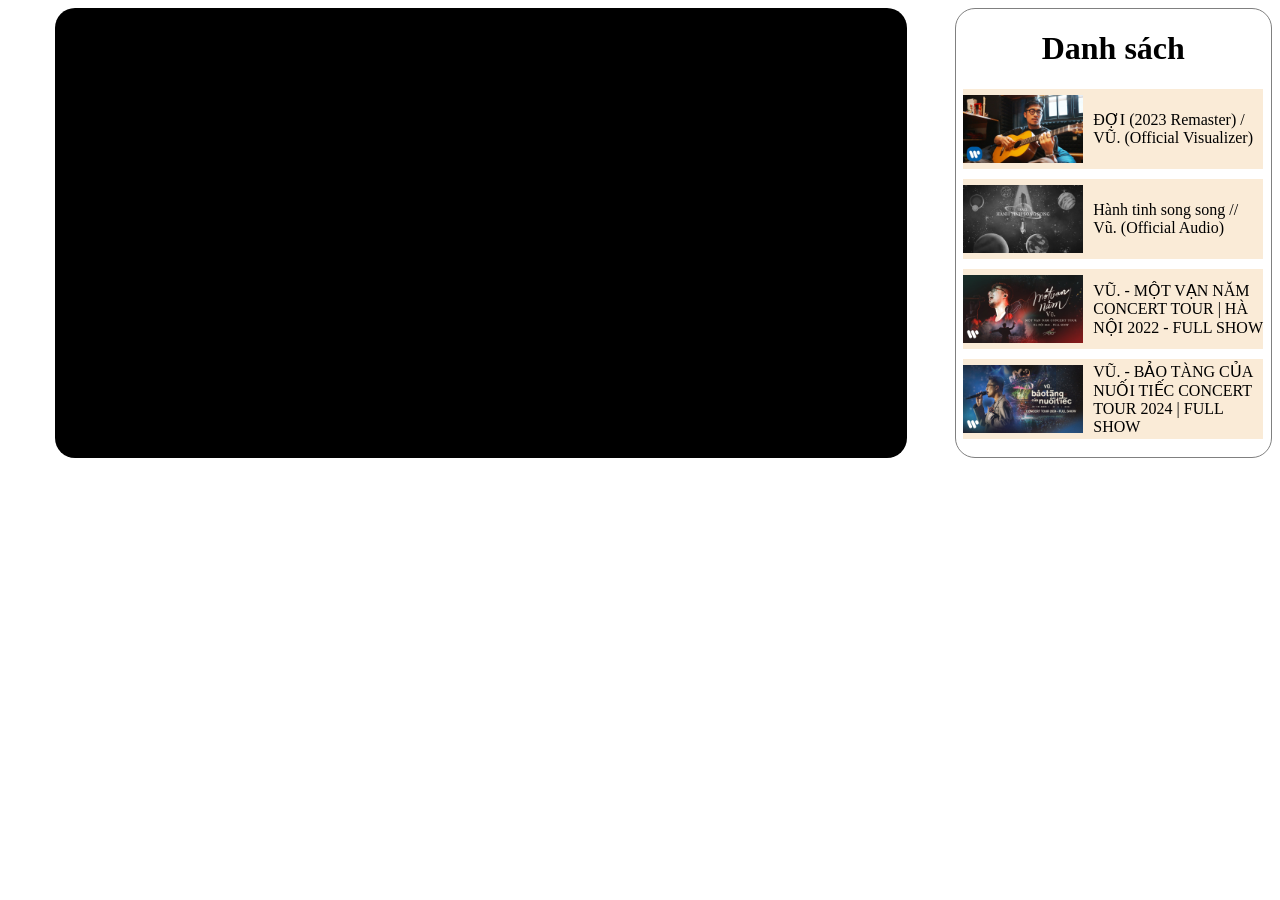
<file: bài 10-Java Script/index.html>
<!DOCTYPE html>
<html lang="en">
<head>
    <meta charset="UTF-8">
    <meta name="viewport" content="width=device-width, initial-scale=1.0">
    <title>Bài 10-JS</title>
    <link rel="stylesheet" href="bai10.css">
</head>
<body>
    <main>
    <div class="trai">
        <!-- <div class="video"></div> -->
        <iframe class="video" width="560" height="315" src="https://www.youtube.com/embed/x_MXZBmKJ4Y?si=gwmBjZF1BI1djcoT" title="YouTube video player" frameborder="0" allow="accelerometer; autoplay; clipboard-write; encrypted-media; gyroscope; picture-in-picture; web-share" referrerpolicy="strict-origin-when-cross-origin" allowfullscreen></iframe> 
        <!-- <h1>Avengers: Doomsday | Special Look | In Cinemas December 17</h1>  -->
    </div>

    <div class="phai">
        <h1>Danh sách</h1>
        <div class="danh-sach">

            <div onclick="chonBai(1)" class="bai-hat">
                <img class="anh-bai" src="doi2023.jpg" alt="">
                <p>ĐỢI (2023 Remaster) / VŨ. (Official Visualizer)</p>
            </div>

            <div onclick="chonBai(2)" class="bai-hat">
                <img class="anh-bai" src="htss.jpg" alt="">
                <p>Hành tinh song song // Vũ. (Official Audio)</p>
            </div>

            <div onclick="chonBai(3)" class="bai-hat">
                <img class="anh-bai" src="mot-van-nam.jpg" alt="">
                <p>VŨ. - MỘT VẠN NĂM CONCERT TOUR | HÀ NỘI 2022 - FULL SHOW</p>
            </div>

            <div onclick="chonBai(4 )" class="bai-hat">
                <img class="anh-bai" src="bao-tang-cua-nuoi-tiec.jpg" alt="">
                <p>VŨ. - BẢO TÀNG CỦA NUỐI TIẾC CONCERT TOUR 2024 | FULL SHOW</p>
            </div>
        </div>
    </div>
    </main>

<script src="bai10.js"></script>
</body>
</html>


<!-- Doi: "https://www.youtube.com/embed/DF57Ki04vD8?si=s_0_tEH9bwQcR2ru"
VTSS: "https://www.youtube.com/embed/Bmo4PSbB8E8?si=fjv3tMozqoTD4ZeI"
MVN:"https://www.youtube.com/embed/RKDSHLlZW7g?si=YqeUMM8DwfXdF29c" 
BTCNT:"https://www.youtube.com/embed/s-IYk-bdlgE?si=EVMBIdwuxdWV0kRf" -->
</file>
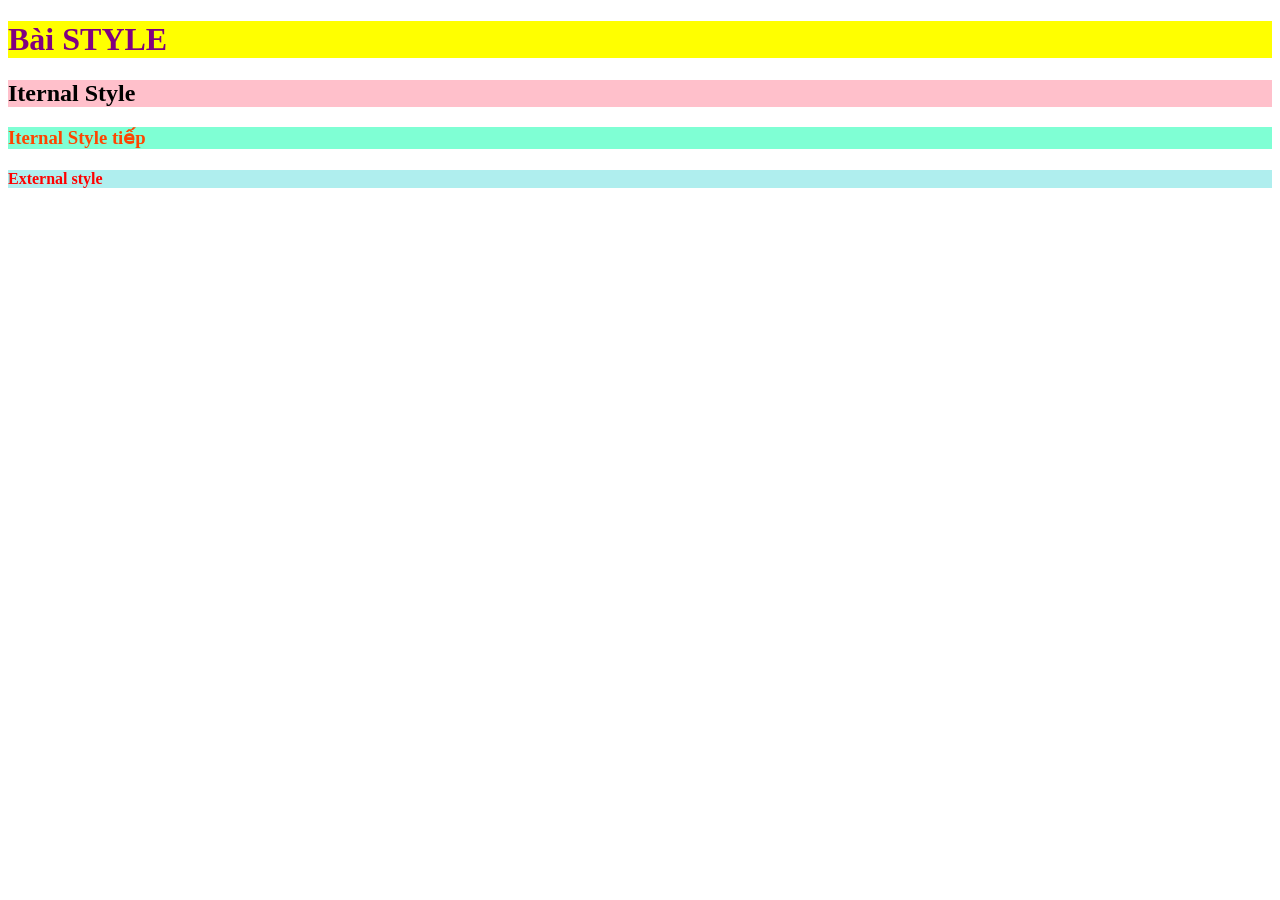
<file: bài 4/index.html>
<!DOCTYPE html>
<html lang="en">
<head>
    <meta charset="UTF-8">
    <meta name="viewport" content="width=device-width, initial-scale=1.0">
    <title>Style</title>
    <style>
        h2{
            color: black;
            background-color:pink
        }
        h3{
            color: orangered;
            background-color: aquamarine;
            
        }
    </style>
    <link rel="stylesheet" href="style.css">
</head>
<body>
    <!--CÁCH 1: Inline Style  -->
    <!-- color: quy định màu chữ -->
    <!-- background-color: quy định màu nền  -->
    <h1 style="color: purple; background-color: yellow;">
        Bài STYLE
    </h1>

    <!-- CÁCH 2: Iternal Style  -->
     <!-- cách này cần thêm thẻ <style></style> ở phần <head> và nhập thông tin  -->
    <h2>
        Iternal Style
    </h2>
    <h3>
        Iternal Style tiếp 
    </h3>

        <!-- CÁCH 3: EXTERNAL STYLE    -->
        <!-- cách này cần tạo 1 file ".css" và cần có 1 câu lệnh trên <head> là:<link rel="stylesheet" href="tên file.css"> -->
        <h4>
            External style
        </h4>
    
</body>
</html>
</file>
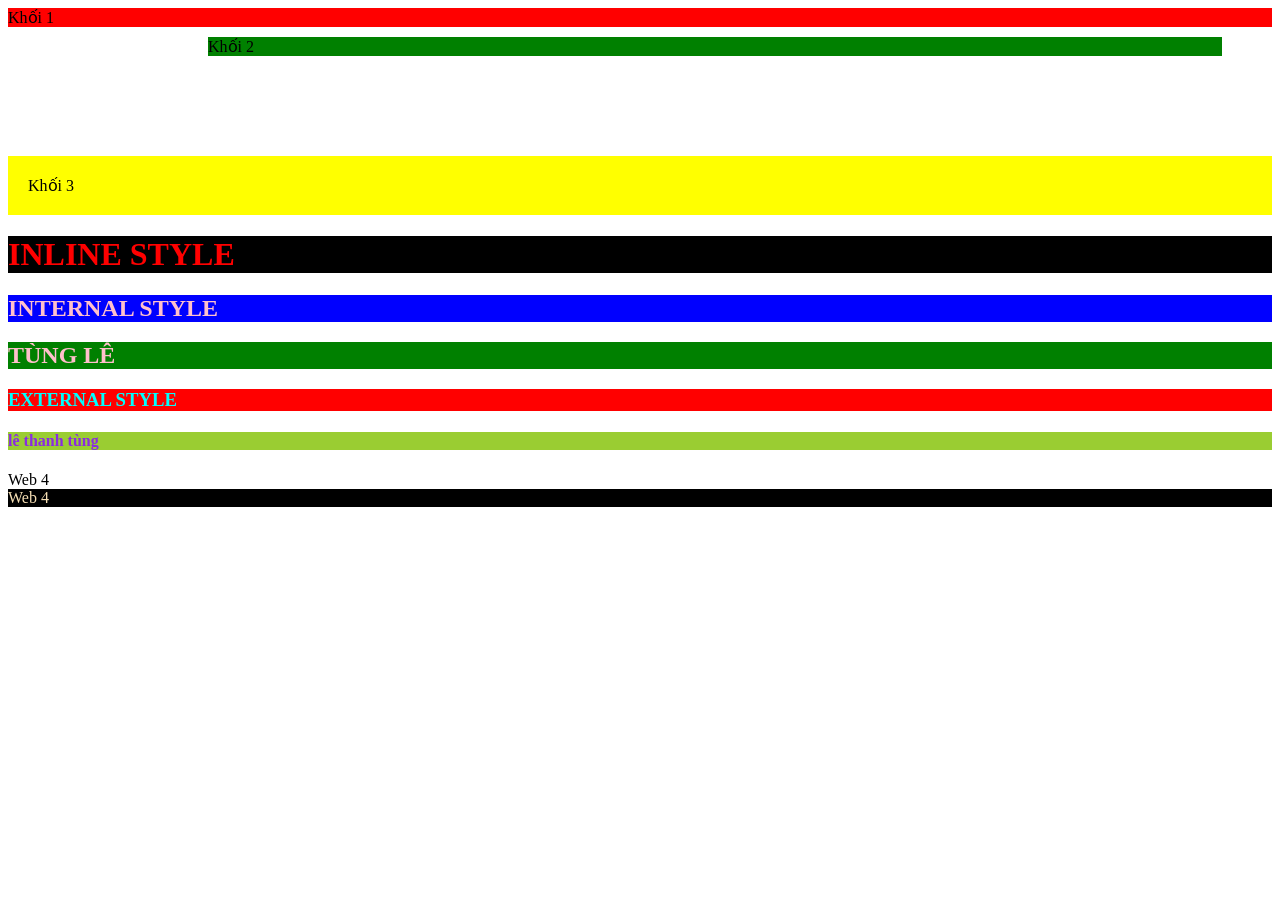
<file: bài 5/index.html>
<!DOCTYPE html>
<html lang="en">
<head>
    <meta charset="UTF-8">
    <meta name="viewport" content="width=device-width, initial-scale=1.0">
    <title>Bài 5</title>
    <style>
        h2{
            color: pink;
            background-color: green;
        }
        .khoi-1{
            background-color: red;
        }
        .khoi-2{
            background-color: green; 
            /*1. NẾU margin truyền 1 giá trị thì sẽ cách xung quanh =giá trị đó */
            /*2. NẾU margin có 2 giá trị thì giá trị đầu ( trên + dưới), giá trị 2 (trái + phải ) */
            /* 3. NẾU có nhiều giá trị thì sẽ theo thứ tự chiều kim đồng hồ: trên(top)-> phải(right)-> dưới(bottom)-> trái(left) */
            margin: 10px 50px 100PX 200PX
        }
        .khoi-3{
            background-color: yellow;
            padding: 20px
        }
    </style>
    <link rel="stylesheet" href="hihi.css">
</head>
<body>
    <div class="khoi-1">Khối 1</div>
    <div class="khoi-2">Khối 2</div>
    <div class="khoi-3">Khối 3</div>



    <h1 style="color: red; background-color: black;"> INLINE STYLE</h1>
    <!-- Nếu là id sử dụng dấu # + tên id -->
    <!-- ví dụ ở dưới: #tieude-1  -->
    <!-- ví dụ muốn đổi thuộc tính màu ở một chỗ thì dùng id -->
    <h2 id="tieude-1">INTERNAL STYLE</h2> <!--  sau khi sử dụng id thì màu nên thẻ h2 đã đc thay đổi-->
    <h2>TÙNG LÊ</h2>
    <!-- nếu là class thì dùng dấu . + tên class  -->
    <!-- ví dụ đổi dưới: .tieude2  -->
    <h3 class="tieude-2">EXTERNAL STYLE</h3> 
    <h4 id="doimaunen-h4">lê thanh tùng</h4>
    
    <div>Web 4</div>
    <div class="Web4">Web 4</div>
</body>
</html>
</file>
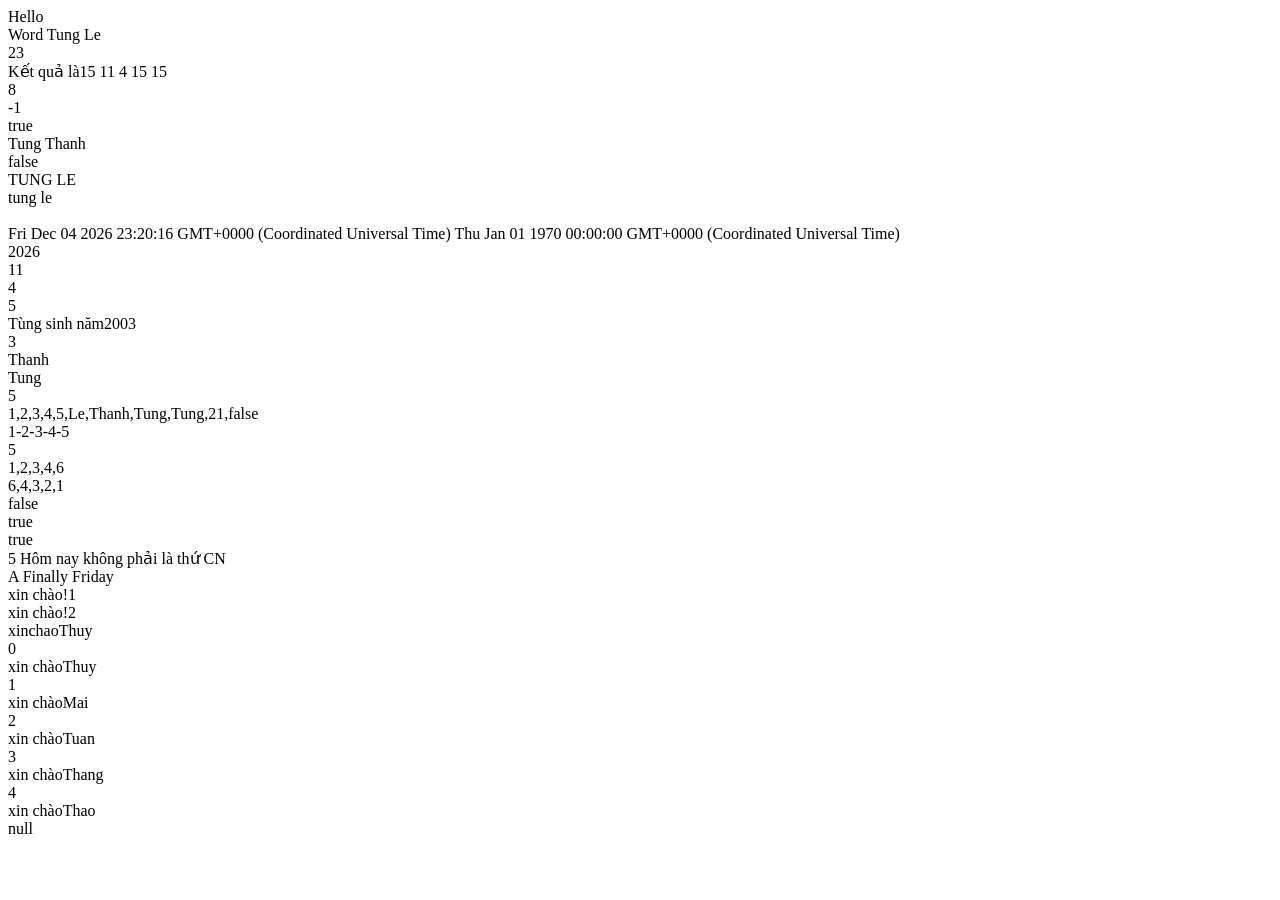
<file: bài 7-Java Script/index.html>
<!DOCTYPE html>
<html lang="en">
<head>
    <meta charset="UTF-8">
    <meta name="viewport" content="width=device-width, initial-scale=1.0">
    <title>Bài 7 - JS</title>

</head>
<body>
    <!-- Iternal JavaScript -->
    <script>
        // Có thể thêm mã nguồn html vào trong JS 
        // Lưu ý: html phải được đặt trong cặp dấu " " 
        document.writeln("Hello <br> Word")
        var tenSinhVien = " Tung Le";
        var tuoi = 23;
        document.writeln(tenSinhVien + "<br>" + tuoi + "<br>");

        var soThuNhat = 10;
        var soThuHai = 5;
        // + - * /  
        // % để  chia lấy phần dư \
        var KetQua = soThuNhat + soThuHai;
        document.writeln("Kết quả là" + KetQua)

        // ++ --
        document.writeln(++soThuNhat);
        document.writeln(--soThuHai);
        // Tương Đương: soThuNhat = soThuNhat + soThuHai 
        soThuNhat += soThuHai;
        document.writeln(soThuNhat)

        // Kiểu dữ liệu 
        // String 
        // Number Số 
        // Boolearn (True/False)  

        var a = "10";
        var b = "5";
        // Chuyển String thành Number dùng: parseInt() 
        // nếu số là số VD 5.5 thì khi đổi phải dùng parseFloat()  
        var tong = parseInt(a) + parseInt(b);
        document.writeln(tong);

        // String 
        document.writeln("<br>");
        // Kiểm tra độ dài chuỗi dùng length 
        document.writeln(tenSinhVien.length);
        // kiểm tra tồn tại 
        // indexOf 
        document.writeln("<br>");
        document.writeln(tenSinhVien.indexOf("l"));

        // (includes): kiểm tra xem từ trong chuỗi cóa trong chuỗi không. Nếu Có = True / Nếu Không = False 
        document.writeln("<br>");
        document.writeln(tenSinhVien.includes("u"));

        // replace: thay thế chuỗi
        document.writeln("<br>");
        document.writeln(tenSinhVien.replace ("Le", "Thanh"));

        // kiểm tra kí tự bắt đầu dùng startWith 
    // kết quả trả về true/flase
        document.writeln("<br>");
        document.writeln(tenSinhVien.startsWith("Tung"));

        // Viết in hoa 
        // toUpercase: in hoa 
        // toLowercase: in thường
        document.writeln("<br>");
        document.writeln(tenSinhVien.toUpperCase());
        document.writeln("<br>");
        document.writeln(tenSinhVien.toLowerCase());

        // Number 
        // Kiểm tra dữ liệu có phải số không 
        // var a = "10"
        document.writeln("<br>");
        document.writeln();

        // Date 
        var homNay = new Date();
        document.writeln("<br>");
        document.writeln(homNay);

        // khai báo ngày cụ thể định dạng ngày/tháng/năm 
        var ngay = new Date(27/8/2004);
        document.writeln(ngay);

        // lấy năm
        var nam = homNay.getFullYear()
        document.writeln("<br>");
        document.writeln(nam);

        // lấy tháng
        var thang = homNay.getMonth()
        document.writeln("<br>");
        document.writeln(thang);

        // lấy ngày
        var ngay = homNay.getDate()
        document.writeln("<br>");
        document.writeln(ngay);

        // lấy thứ
        var thu = homNay.getDay()
        document.writeln("<br>");
        document.writeln(thu);

        var namSinhTung = nam - tuoi;
        document.writeln("<br>");
        document.writeln("Tùng sinh năm" + namSinhTung);


        // MẢNG (ARRAY) 
        var mangSo = [1,2,3,4,5];
        var mangTen = ["Le","Thanh","Tung"];
        var thongTin = ["Tung", 21,false];
        
        document.writeln("<br>");
        document.writeln(mangSo[2]);

        document.writeln("<br>");
        document.writeln(mangTen[1]);

        document.writeln("<br>");
        document.writeln(thongTin[0]);

        // Kiểm tra độ dài ngắn của mảng 
        document.writeln("<br>");
        document.writeln(mangSo.length);

        //  Gộp mảng concat 
        document.writeln("<br>");
        var mang = mangSo.concat(mangTen, thongTin);
        document.writeln(mang);

        //join
        document.writeln("<br>");
        document.writeln(mangSo.join("-"));

        // pop: lấy ra số cuối cùng 
        document.writeln("<br>");
        document.writeln(mangSo.pop());

        // push: lấy ra số cuối cùng 
        document.writeln("<br>");
        mangSo.push(6);
        document.writeln(mangSo);

        // reverse 
        document.writeln("<br>");
        document.writeln(mangSo.reverse());

        // var soThuNhat = 10;
        // var soThuHai = 5;
        var c = 10;
        var d = 5.5;
        // == so sánh bằng 
        // != so sánh khác 
        // >
        // < 
        // >= 
        // <= 

        document.writeln("<br>");
        document.writeln(soThuNhat == soThuHai);



        // var soThuNhat = 10;
        // var soThuHai = 5;
        // && || 
        document.writeln("<br>");
        document.writeln((soThuNhat > soThuHai) && (c > d) );

        // true || false
        document.writeln("<br>");
        document.writeln((soThuNhat > soThuHai) || (c > d) );


        // var thu = homNay.getDay();
        document.writeln("<br>");
        document.writeln(thu);
        if(thu == 6){
            document.writeln("Hôm nay là thứ CN")
        }
        else{
            document.writeln("Hôm nay không phải là thứ CN")
        }

        var diem = 10;
        document.writeln("<br>");
        if(diem > 0 & diem < 4){
            document.writeln("F");
        }
        else if(diem > 4 & diem < 5){
            document.writeln("D");
        }
        else if(diem > 5 & diem < 7){
            document.writeln("C");
        }
        else if(diem > 7 & diem < 8){
            document.writeln("B");
        }
        else{
            document.writeln("A");
        }

        // Object var name = { }
        var thongTinSinhVien = {
            hoTen: "Le Thanh Tung",
            tuoi: 29,
            gioiTinh:true, //true: Nam, false: nữ
            diaChi:{
                thanhPho: "Ha Noi",
                phuong: "Dong Da",
                duong: "Truong Chinh"
            }
        };

        var thongTinPhim = {
            tenPhim: "Avengers: Doomdays",
            theLoaiPhim: "Hanh Dong",
            dienVien: "Robert Downey JR",
            thoiLuongPhim: 180,
            hangPhim: "Marvel",
        };

        // switch case
        var d = new Date();
        var theDay = d.getDay();
        switch (theDay) {
            case 5:
                document.writeln("Finally Friday");
                break;
            
            case 6:
                document.writeln("Super Saturday");
                break;

            case 0:
                document.writeln("Sleepy Sunday");
                break;
            default:
                document.writeln("I'm looking forward to this weekend");
                break;
        }

        for ( var index = 1; index <= 2; index++){
            document.writeln("<br> xin chào!" + index);
        }

        var danhSachSinhVien = ["Thuy","Mai","Tuan","Thang","Thao"];
        document.writeln("<br> xinchao"+danhSachSinhVien[0]);
        for ( var i = 0; i < danhSachSinhVien.length; i++){
            document.writeln("<br>" + i + "<br>");
            document.writeln("xin chào" + danhSachSinhVien[i]);
        }

        var danhSachSinhVien = ["Thuy","Mai","Tuan","Thang","Thao"];
        // document.writeln("<br> xinchao"+danhSachSinhVien[0]);
        for ( var i = 0; i < danhSachSinhVien.length; i++){
            if ( danhSachSinhVien[i] == "Tuan" & danhSachSinhVien[i] == "Thuy"){
                document.writeln("<br> xin chao " + danhSachSinhVien[i])
            } 
        }

        // BUỔI 7 - NGÀY 23/10/26 
        // popup boxes, dùng để hiển thị một số cảnh báo
        alert("xin chao!");

        // confirm(box) 
        // var r = confirm("Press a button");
        // document.writeln("<br>");
        // if(r == true){
        //     document.writeln("You pressed OK!");
        // }
        // else{
        //     document.writeln("You pressed Cancel!");
        // }

        // prompt(box ) cho phép người dùng nhập thông tin vào box 
        r = prompt("Nhập vào họ tên", "Nhập tên vào đây!");
        document.writeln("<br>");
        document.writeln(r);

        // Hàm(function) 
        
    </script>

    <!-- External JavaScript  -->
    <!-- <script src="bai7.js"></script>  -->

</body>
</html>
</file>
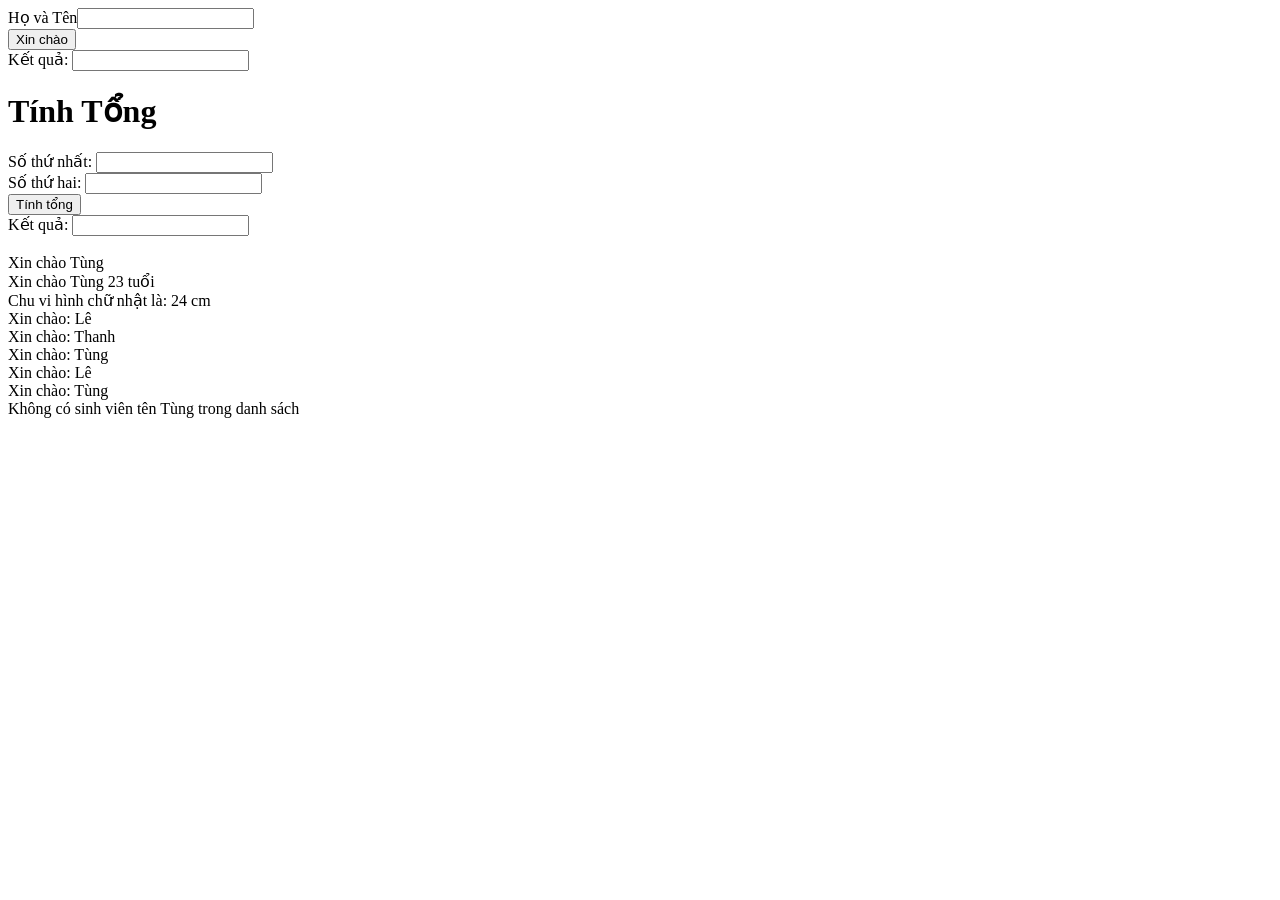
<file: bài 8-Java Script/index.html>
<!DOCTYPE html>
<html lang="en">
<head>
    <meta charset="UTF-8">
    <meta name="viewport" content="width=device-width, initial-scale=1.0">
    <title>Bài 8 - JS - Function</title>
</head>
<body>
    <!-- sự kiện: event ( onlick, getElementById) -->
    <div>
        Họ và Tên<input type="text" id="hoVaTen">
    </div>
    <div>
        <button onclick="xinChao()">Xin chào</button>
    </div>
    <div>
        Kết quả: <input type="text" id="ketQua">
    </div>

    <!-- // bài tập: tính tổng dùng event  -->
    <h1>Tính Tổng</h1>
    <div>
        Số thứ nhất: <input type="text" id="soThuNhat">
    </div>
    <div>
        Số thứ hai: <input type="text" id="soThuHai">
    </div>
    <div>
        <button onclick="tinhTong()">Tính tổng</button>
    </div>
    <div>
        Kết quả: <input type="text" id="dapAn">
    </div>
    <script>
        // bài tập: tính tổng dùng event 
        function tinhTong(){
            var soMot = parseFloat(document.getElementById("soThuNhat").value);
            var soHai = parseFloat(document.getElementById("soThuHai").value);
            // var cong = soMot + soHai
            document.getElementById("dapAn").value = soMot + soHai;
        }
        // Function 
        // Để tạo function dùng cú pháp
        // 1. hàm không có tham số  
        // function + tên (){} 
        function xinChao(){
            // document.writeln("Xin chào!")
            var ten = document.getElementById("hoVaTen").value;
            document.getElementById("ketQua").value = "Xin chào " + ten;
        }
        // gọi hàm 
        // xinChao();

        
        // 2. Hàm có tham số 
        // function + tên(tham số){}
        // LƯU Ý: các tham số ngăn cách nhau bằng dấu ,
        function xinChao2(ten){
            document.writeln("<br>");
            document.writeln("Xin chào " + ten);
        }
        // goị hàm
        xinChao2("Tùng");

        // tạo hàm xinChao3 in ra xin chào + tên + tuổi 
        function xinChao3(ten, tuoi){
            document.writeln("<br>");
            document.writeln("Xin chào " + ten + " " + tuoi + " tuổi");
        }
        // goị hàm
        xinChao3("Tùng", 23);

        //VÍ DỤ: TẠO HÀM TÍNH CHU VI HÌNH CHỮ NHẬT
        function hinhChuNhat(dai, rong){
            document.writeln("<br>");
            document.writeln("Chu vi hình chữ nhật là: "+ (dai + rong)*2 + " cm");
        }
        hinhChuNhat(5, 7);    


        var danhSachSinhVien = ["Lê","Thanh","Tùng"]
        //dùng for in ra tên từng người trong mảng
        for(var i = 0; i < danhSachSinhVien.length; i++){
            document.writeln("<br>")
            document.writeln("Xin chào: "+ danhSachSinhVien[i]);
        }
        // in ra danh sách không có chữ "Thanh" trong mảng
        for(var i = 0; i < danhSachSinhVien.length; i++){
            if(danhSachSinhVien[i] != "Thanh"){
                document.writeln("<br>");
                document.writeln("Xin chào: "+ danhSachSinhVien[i]);
            }
        }
        // tạo một hàm có 2 tham số (tìm kiếm tên sinh viên)
        // danh sách sinh viên, tên sinh viên cần tìm
        // nếu có thì in ra có sinh viên/ nếu không thì in ra là không có sinh viên
        var danhSachSV = ["Kim", "Mộc", "Thủy", "Hỏa", "Thổ"]
        var checkSV = false;
        function timKiem(danhSachSV, tenSV){
            for(var i=0; i < danhSachSV.length; i++){
                if(danhSachSV[i] == tenSV){
                    checkSV = true;
                }
            }
            if( checkSV == true){
                    document.writeln("<br>");
                    document.writeln("Có sinh viên tên " + tenSV +" trong danh sách");
                }
                else{
                    document.writeln("<br>");
                    document.writeln("Không có sinh viên tên "+ tenSV + " trong danh sách");
                }
        }
        timKiem(danhSachSV, "Tùng")
    </script>
</body>
</html>
</file>
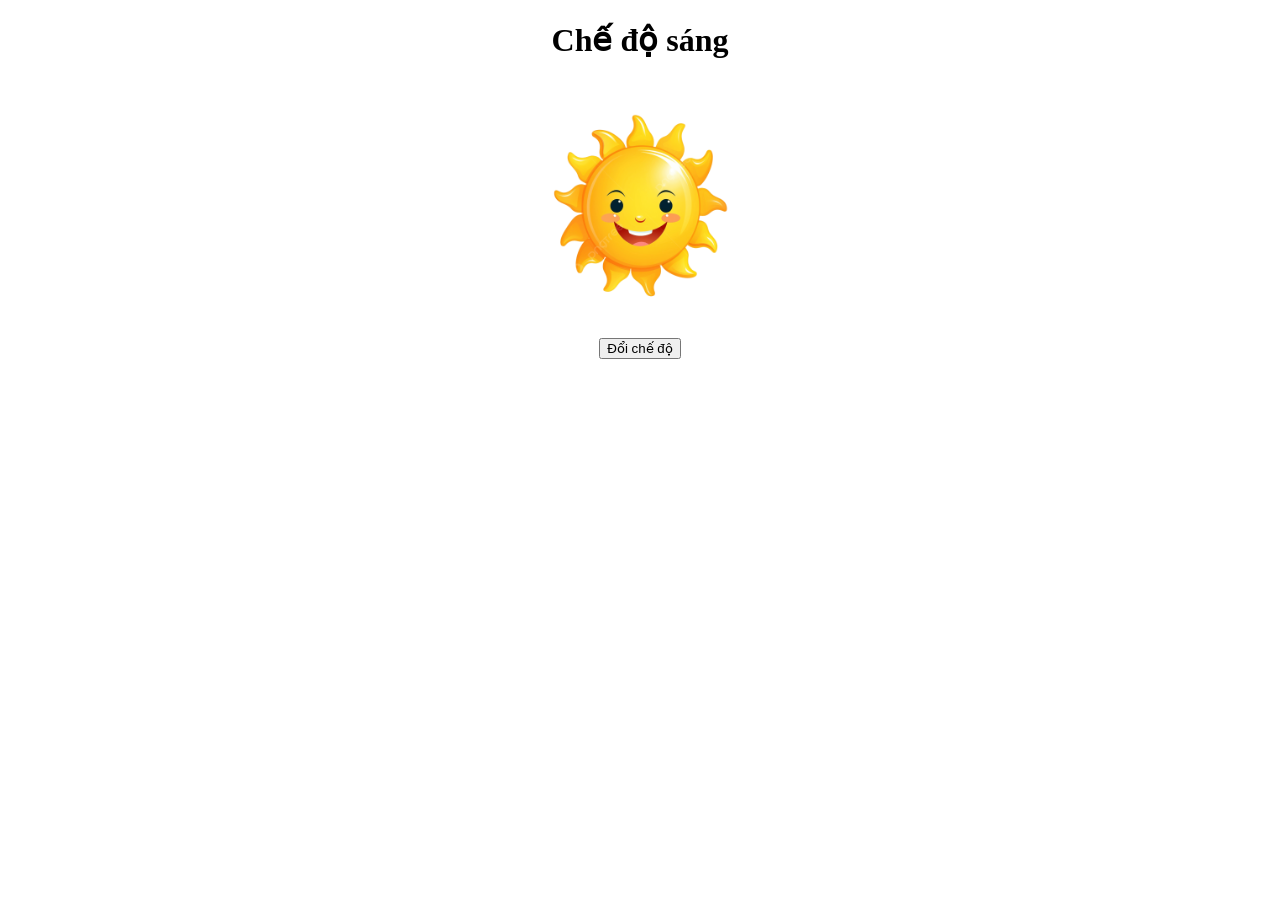
<file: bài 9-Java Script/index.html>
<!DOCTYPE html>
<html lang="en">
<head>
    <meta charset="UTF-8">
    <meta name="viewport" content="width=device-width, initial-scale=1.0">
    <title>Bài 9-JV</title>
    <style>
        .khoi{
            text-align: center;
        }
        img{
            width: 20%;
        }
    </style>
</head>
<body>
    <div class="khoi">
        <h1>Chế độ sáng</h1>
        <img src="./img/mattroi.png" alt="">
        <div>
            <button onclick="doiCheDo()">Đổi chế độ</button>
        </div>
    </div>
    <script>
        // true: sáng/ false: tối
        var cheDoHienTai=true
        function doiCheDo(){
            if(cheDoHienTai == true){
                document.getElementsByTagName("body")[0].style = "background-color: black";
            document.getElementsByTagName("h1")[0].innerHTML = "Chế độ tối";
            document.getElementsByTagName("h1")[0].style = "color: white";
            document.getElementsByTagName("img")[0].src = "img/mattrang.png";
            cheDoHienTai = false;
            }
            else{
                document.getElementsByTagName("body")[0].style = "background-color: white";
            document.getElementsByTagName("h1")[0].innerHTML = "Chế độ sáng";
            document.getElementsByTagName("h1")[0].style = "color: black";
            document.getElementsByTagName("img")[0].src = "img/mattroi.png";
            cheDoHienTai = true;
            }
        }
    </script>
</body>
</html>
</file>
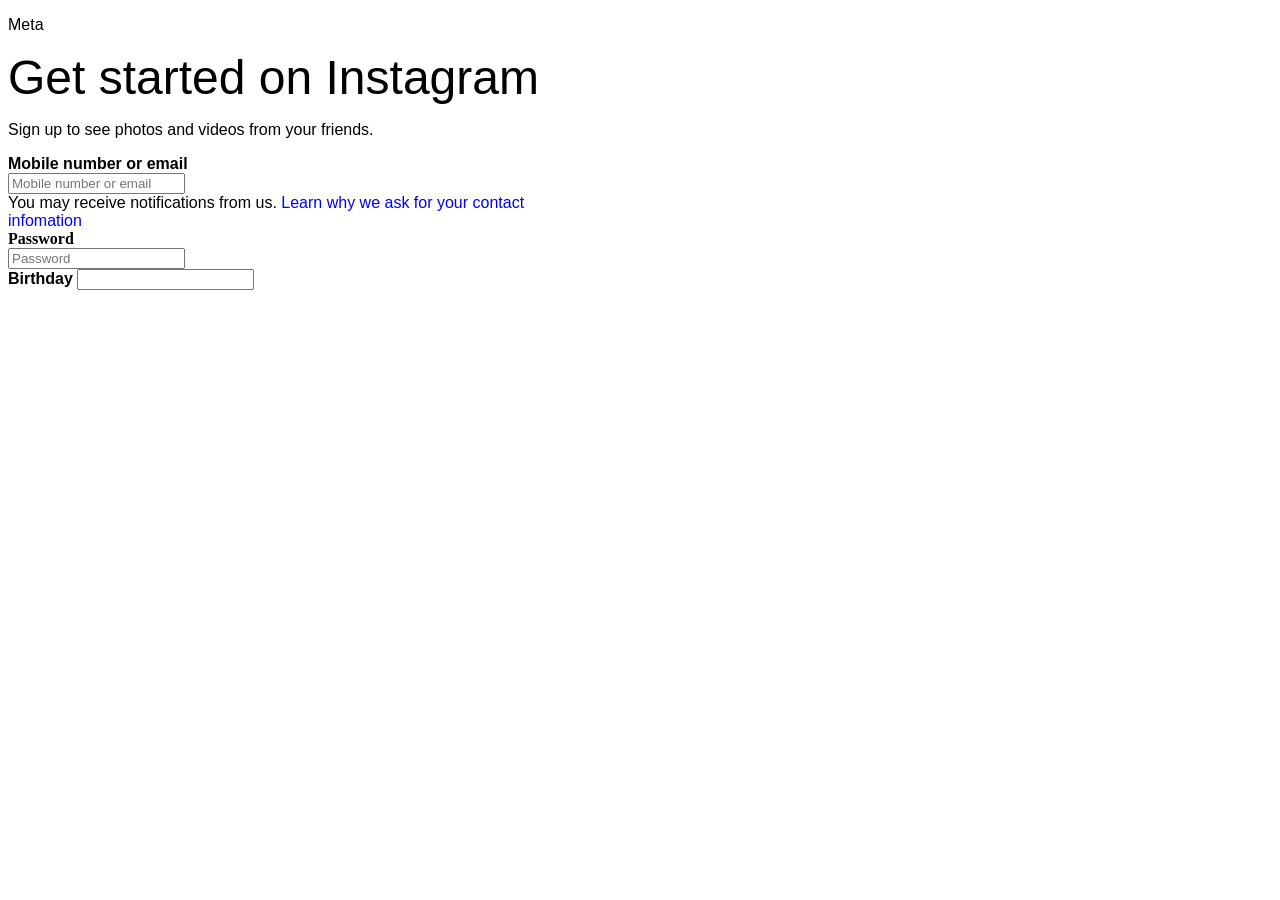
<file: bài 3/bai tap.html>
<!-- Bài tập trong zalo -->
<!DOCTYPE html>
<html lang="en">
    <head>
        <meta charset="UTF-8">
        <meta name="viewport" content="width=device-width, initial-scale=1.0"> 
        <title> Đăng ký tài khoản </title>
    </head>

    <body>
        <form>
            <div>
                <p> <font face="Arial"> Meta </font> </p>
                <p> <font face="Arial" size="10"> Get started on Instagram </font> </p>
                <p> <font face="Arial"> Sign up to see photos and videos from your friends. </font> </p>
            </div>
            
            <div>
                <b> <font face="Arial"> Mobile number or email </font> </b> <br>
                <input type="email" placeholder="Mobile number or email">
            </div>

            <font face="Arial"> You may receive notifications from us. </font>
            <font face="Arial" color="blue"> Learn why we ask for your contact <br> infomation </font>

            <div>
                <b> Password </b> <br>
                <input type="password" placeholder="Password">
            </div>

            <div>
                <b> <font face="Arial"> Birthday </font> </b>
                <input type="num"
            </div>
        </form>
    </body>
</html>
</file>
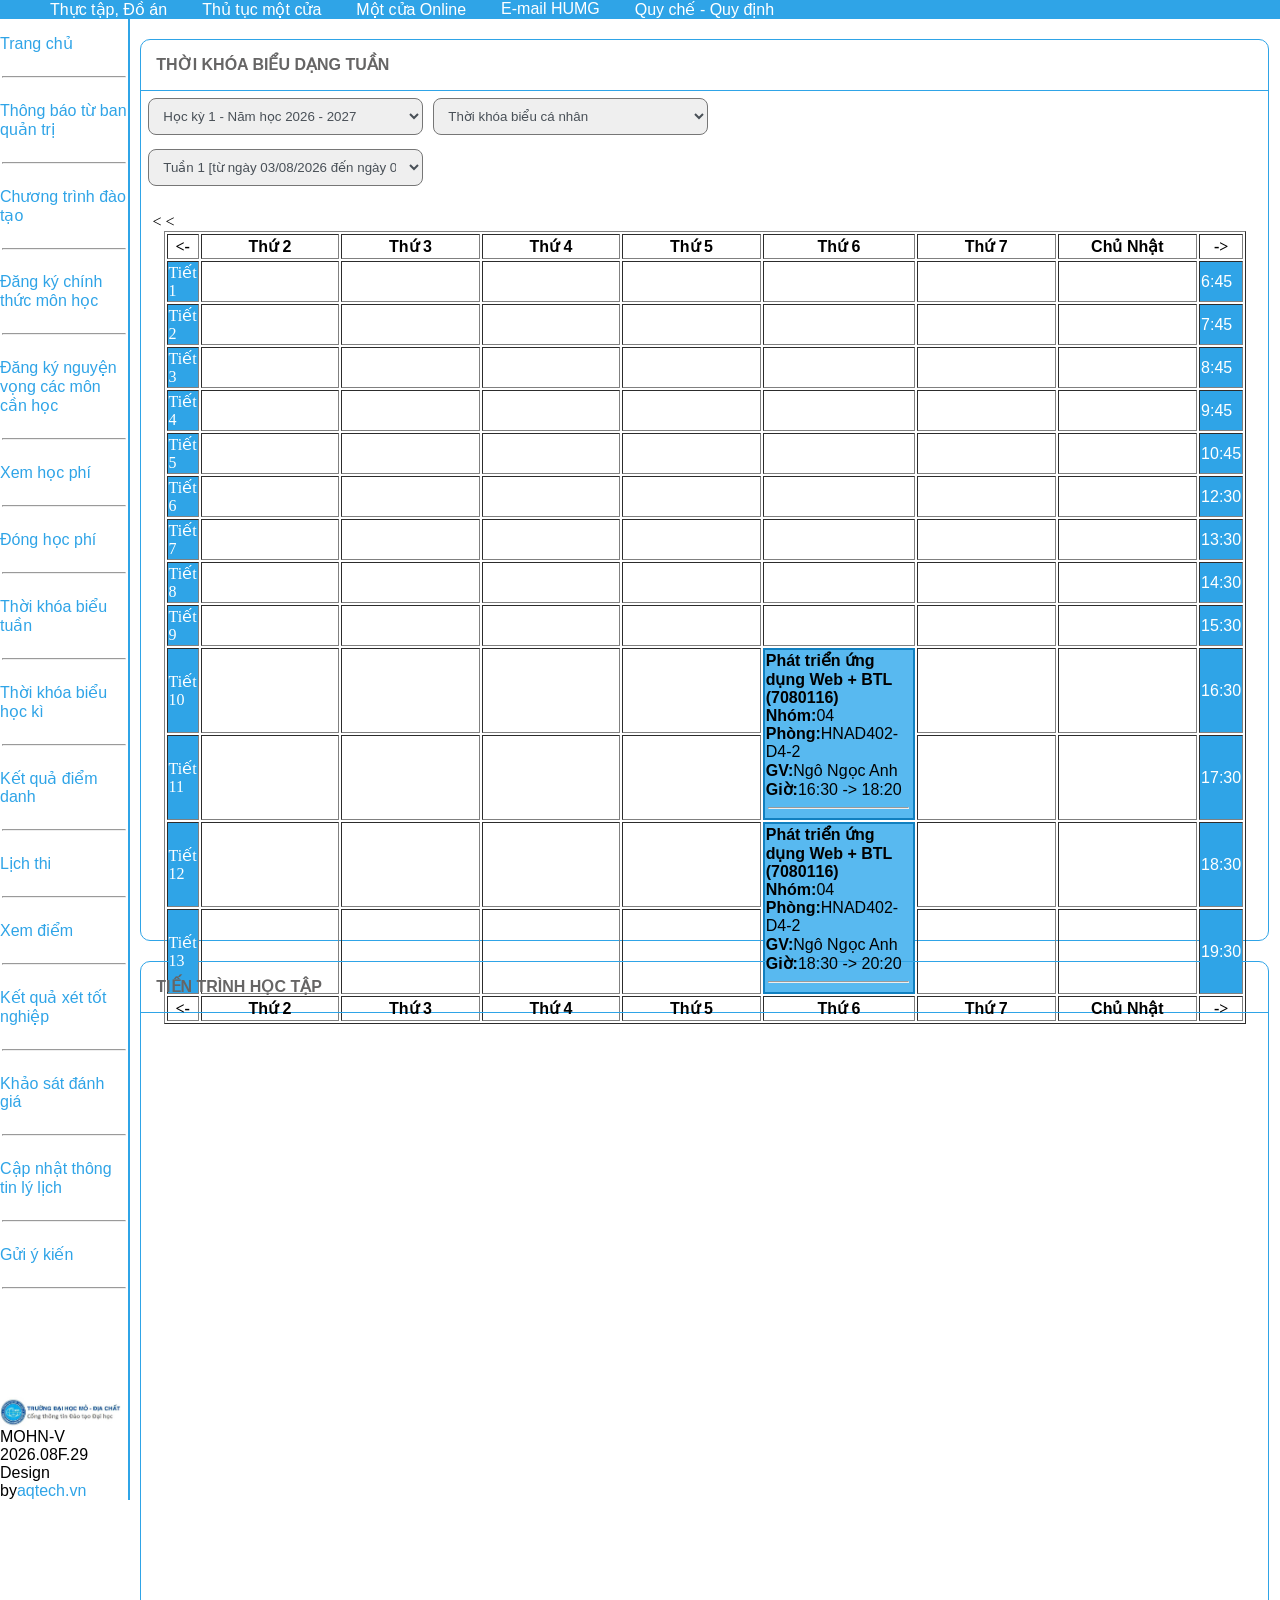
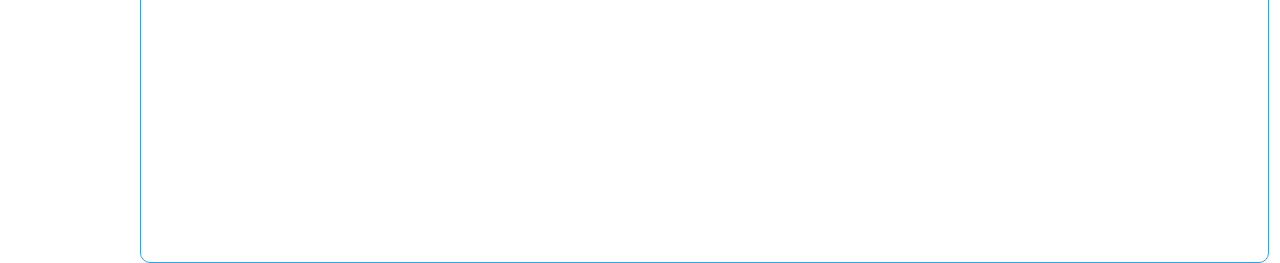
<file: bài 6 ( TKB)/TKB.html>
<!DOCTYPE html>
<html lang="en">
<head>
    <meta charset="UTF-8">
    <meta name="viewport" content="width=device-width, initial-scale=1.0">
    <title>Cổng thông tin đào tạo Đại học Mỏ-Địa Chất</title>
    <link rel="stylesheet" href="TKB.css">
</head>
<body>
    <!-- Đầu Trang  -->
    <header>
        <!-- Thanh menu  -->
        <nav class="menu">
            <ul class="danh-sach-muc">
                <li><a class="muc" href="#"><font face="arial">Thực tập, Đồ án</font></a></li>
                <li><a class="muc" href="#"><font face="arial">Thủ tục một cửa</font></a></li>
                <li><a class="muc" href="#"><font face="arial">Một cửa Online</font></a></li>
                <li><a class="muc" href="#"><font face="arial">E-mail HUMG</font></a></li>
                <li><a class="muc" href="#"><font face="arial">Quy chế - Quy định</font></a></li>
            </ul>
        </nav>
    </header>
    <!-- Thân Trang  -->
    <main>
        <!-- Khối Trái  -->
        <div class="khoi-trai">
            <div class="ben-dang-nhap">
                <ul class="trang-chu">
                    <li class="thong-tin"><a href="#"><font face="arial">Trang chủ</font></a></li><hr>
                    <li class="thong-tin"><a href="#"><font face="arial">Thông báo từ ban quản trị</font></a></li><hr>
                    <li class="thong-tin"><a href="#"><font face="arial">Chương trình đào tạo</font></a></li><hr>
                    <li class="thong-tin"><a href="#"><font face="arial">Đăng ký chính thức môn học</font></a></li><hr>
                    <li class="thong-tin"><a href="#"><font face="arial">Đăng ký nguyện vọng các môn cần học</font></a></li><hr>
                    <li class="thong-tin"><a href="#"><font face="arial">Xem học phí</font></a></li><hr>
                    <li class="thong-tin"><a href="#"><font face="arial">Đóng học phí</font></a></li><hr>
                    <li class="thong-tin"><a href="#"><font face="arial">Thời khóa biểu tuần</font></a></li><hr>
                    <li class="thong-tin"><a href="#"><font face="arial">Thời khóa biểu học kì</font></a></li><hr>
                    <li class="thong-tin"><a href="#"><font face="arial">Kết quả điểm danh</font></a></li><hr>
                    <li class="thong-tin"><a href="#"><font face="arial">Lịch thi</font></a></li><hr>
                    <li class="thong-tin"><a href="#"><font face="arial">Xem điểm</font></a></li><hr>
                    <li class="thong-tin"><a href="#"><font face="arial">Kết quả xét tốt nghiệp</font></a></li><hr>
                    <li class="thong-tin"><a href="#"><font face="arial">Khảo sát đánh giá</font></a></li><hr>
                    <li class="thong-tin"><a href="#"><font face="arial">Cập nhật thông tin lý lịch</font></a></li><hr>
                    <li class="thong-tin"><a href="#"><font face="arial">Gửi ý kiến</font></a></li><hr>
                </ul>
            </div>

            <div class="cuoi-trang">
                <div class="anh">
                    <img src="anh.jpg" alt="">
                </div>

                <div class="noi-dung">
                    <p><font face="arial">MOHN-V 2026.08F.29</font></p>
                    <p><font face="arial">Design by<a href="#">aqtech.vn</a></font></p>
                </div>
            </div>
        </div>

        <!-- Khối Phải  -->
        <div class="khoi-phai">
            <div class="tin">
                <div class="tin-dau">
                    <h4><font face="arial">THỜI KHÓA BIỂU DẠNG TUẦN</font></h4>
                </div>

                <form>
                <div class="thoi-khoa-bieu">
                    <!-- <div class="hoc-ky"> -->
                        <select name="">
                        <option value="Học kỳ 1 - Năm học 2026 - 2027">Học kỳ 1 - Năm học 2026 - 2027</option>
                        <option value="Học kỳ 3 - Năm học 2025 - 2026">Học kỳ 3 - Năm học 2025 - 2026</option>
                        <option value="Học kỳ 2 - Năm học 2025 - 2026">Học kỳ 2 - Năm học 2025 - 2026</option>
                        <option value="Học kỳ 1 - Năm học 2025 - 2026">Học kỳ 1 - Năm học 2025 - 2026</option>
                        <option value="Học kỳ 3 - Năm học 2024 - 2025">Học kỳ 3 - Năm học 2024 - 2025</option>
                        <option value="Học kỳ 2 - Năm học 2024 - 2025">Học kỳ 2 - Năm học 2024 - 2025</option>
                        <option value="Học kỳ 1 - Năm học 2024 - 2025">Học kỳ 1 - Năm học 2024 - 2025</option>
                        <option value="Học kỳ 3 - Năm học 2023 - 2024">Học kỳ 3 - Năm học 2023 - 2024</option>
                        <option value="Học kỳ 2 - Năm học 2023 - 2024">Học kỳ 2 - Năm học 2023 - 2024</option>
                        <option value="Học kỳ 1 - Năm học 2023 - 2024">Học kỳ 1 - Năm học 2023 - 2024</option>
                        <option value="Học kỳ 3 - Năm học 2022 - 2023">Học kỳ 3 - Năm học 2022 - 2023</option>
                        <option value="Học kỳ 2 - Năm học 2022 - 2023">Học kỳ 2 - Năm học 2022 - 2023</option>
                        <option value="Học kỳ 1 - Năm học 2022 - 2023">Học kỳ 1 - Năm học 2022 - 2023</option>
                    </select>
                    <!-- </div> -->

                    <!-- <div class="tkb"> -->
                        <select name="">
                        <option value="Thời khóa biểu cá nhân">Thời khóa biểu cá nhân</option>
                        <option value="Thời khóa biểu lớp sinh viên">Thời khóa biểu lớp sinh viên</option>
                        <option value="Thời khóa biểu lớp">Thời khóa biểu lớ/option>
                        <option value="Thời khóa biểu môn học">Thời khóa biểu môn học</option>
                        <option value="Thời khóa biểu khoa quản lý sinh viên">Thời khóa biểu khoa quản lý sinh viên</option>
                    </select>
                    <!-- </div> -->
                </div>
                <div class="thoi-khoa-bieu">
                        <select name="">
                        <option value="Tuần 1 [từ ngày 03/08/2026 đến ngày 09/08/2026]">Tuần 1 [từ ngày 03/08/2026 đến ngày 09/08/2026]</option>
                        <option value="Tuần 2 [từ ngày 10/08/2026 đến ngày 16/08/2026]">Tuần 2 [từ ngày 10/08/2026 đến ngày 16/08/2026]</option>
                        <option value="Tuần 3 [từ ngày 17/08/2026 đến ngày 23/08/2026]">Tuần 3 [từ ngày 17/08/2026 đến ngày 23/08/2026]</option>
                        <option value="Tuần 4 [từ ngày 24/08/2026 đến ngày 30/08/2026]">Tuần 4 [từ ngày 24/08/2026 đến ngày 30/08/2026]</option>
                        <option value="Tuần 5 [từ ngày 31/08/2026 đến ngày 06/09/2026]">Tuần 5 [từ ngày 31/08/2026 đến ngày 06/09/2026]</option>
                        <option value="Tuần 6 [từ ngày 07/08/2026 đến ngày 13/09/2026]">Tuần 6 [từ ngày 07/08/2026 đến ngày 13/09/2026]</option>
                        <option value="Tuần 7 [từ ngày 14/08/2026 đến ngày 20/09/2026]">Tuần 7 [từ ngày 14/08/2026 đến ngày 20/09/2026]</option>
                        <option value="Tuần 8 [từ ngày 21/08/2026 đến ngày 27/09/2026]">Tuần 8 [từ ngày 21/08/2026 đến ngày 27/09/2026]</option>
                    </select>
                </div>
                
            </form>

            <div class="ngay-hoc">
                <table class="tiet-hoc" border="">
                    <tr>
                        <th> <- </th>
                        <th class="hoc"><font face="arial">Thứ 2</font></th>
                        <th class="hoc"><font face="arial">Thứ 3</font></th>
                        <th class="hoc"><font face="arial">Thứ 4</font></th>
                        <th class="hoc"><font face="arial">Thứ 5</font></th>
                        <th class="hoc"><font face="arial">Thứ 6</font></th>
                        <th class="hoc"><font face="arial">Thứ 7</font></th>
                        <th class="hoc"><font face="arial">Chủ Nhật</font></th>
                        <th> -> </th>
                    </tr>

                    <tr>
                        <td class="gio"><font>Tiết 1</font></td>
                        <td></td>
                        <td></td>
                        <td></td>
                        <td></td>
                        <td></td>
                        <td></td>
                        <td></td>
                        <td class="gio"><font face="arial">6:45</font></td>
                    </tr>

                    <tr>
                        <<td class="gio"><font>Tiết 2</font></td>
                        <td></td>
                        <td></td>
                        <td></td>
                        <td></td>
                        <td></td>
                        <td></td>
                        <td></td>
                        <td class="gio"><font face="arial">7:45</font></td>
                    </tr>

                    <tr>
                        <td class="gio"><font>Tiết 3</font></td>
                        <td></td>
                        <td></td>
                        <td></td>
                        <td></td>
                        <td></td>
                        <td></td>
                        <td></td>
                        <td class="gio"><font face="arial">8:45</font></td>
                    </tr>

                    <tr>
                        <td class="gio"><font>Tiết 4</font></td>
                        <td></td>
                        <td></td>
                        <td></td>
                        <td></td>
                        <td></td>
                        <td></td>
                        <td></td>
                        <td class="gio"><font face="arial">9:45</font></td>
                    </tr>

                    <tr>
                        <<td class="gio"><font>Tiết 5</font></td>
                        <td></td>
                        <td></td>
                        <td></td>
                        <td></td>
                        <td></td>
                        <td></td>
                        <td></td>
                        <td class="gio"><font face="arial">10:45</font></td>
                    </tr>

                    <tr>
                        <td class="gio"><font>Tiết 6</font></td>
                        <td></td>
                        <td></td>
                        <td></td>
                        <td></td>
                        <td></td>
                        <td></td>
                        <td></td>
                        <td class="gio"><font face="arial">12:30</font></td>
                    </tr>

                    <tr>
                        <td class="gio"><font>Tiết 7</font></td>
                        <td></td>
                        <td></td>
                        <td></td>
                        <td></td>
                        <td></td>
                        <td></td>
                        <td></td>
                        <td class="gio"><font face="arial">13:30</font></td>
                    </tr>

                    <tr>
                        <td class="gio"><font>Tiết 8</font></td>
                        <td></td>
                        <td></td>
                        <td></td>
                        <td></td>
                        <td></th>
                        <td></td>
                        <td></td>
                        <td class="gio"><font face="arial">14:30</font></td>
                    </tr>

                    <tr>
                        <td class="gio"><font>Tiết 9</font></td>
                        <td></td>
                        <td></td>
                        <td></td>
                        <td></td>
                        <td></td>
                        <td></td>
                        <td></td>
                        <td class="gio"><font face="arial">15:30</font></td>
                    </tr>

                    <tr>
                        <td class="gio"><font>Tiết 10</font></td>
                        <td></td>
                        <td></td>
                        <td></td>
                        <td></td>
                        <td class="mon-hoc" rowspan="2">
                            <b><font face="arial">Phát triển ứng dụng Web + BTL (7080116)</font></b>
                            <br><font face="arial"><b>Nhóm:</b>04</font>
                            <br><font face="arial"><b>Phòng:</b>HNAD402-D4-2</font>
                            <br><font face="arial"><b>GV:</b>Ngô Ngọc Anh</font>
                            <font face="arial"><b>Giờ:</b>16:30 -> 18:20</font>
                            <hr>
                        </td>
                        <td></td>
                        <td></td>
                        <td class="gio"><font face="arial">16:30</font></td>
                    </tr>

                    <tr>
                        <td class="gio"><font>Tiết 11</font></td>
                        <td></td>
                        <td></td>
                        <td></td>
                        <td></td>
                        <!-- <td></td> -->
                        <td></td>
                        <td></td>
                        <td class="gio"><font face="arial">17:30</font></td>
                    </tr>

                    <br>
                        <td class="gio"><font>Tiết 12</font></td>
                        <td></td>
                        <td></td>
                        <td></td>
                        <td></td>
                        <td class="mon-hoc" rowspan="2">
                            <b><font face="arial">Phát triển ứng dụng Web + BTL (7080116)</font></b>
                            <br><font face="arial"><b>Nhóm:</b>04</font>
                            <br><font face="arial"><b>Phòng:</b>HNAD402-D4-2</font>
                            <br><font face="arial"><b>GV:</b>Ngô Ngọc Anh</font>
                            <font face="arial"><b>Giờ:</b>18:30 -> 20:20</font>
                            <hr>
                        </td>
                        <td></td>
                        <td></td>
                        <td class="gio"><font face="arial">18:30</font></td>
                    </tr>

                    <tr>
                        <td class="gio"><font>Tiết 13</font></td>
                        <td></td>
                        <td></td>
                        <td></td>
                        <td></td>
                        <!-- <td></td> -->
                        <td></td>
                        <td></td>
                        <td class="gio"><font face="arial">19:30</font></td>
                    </tr>

                    <tr>
                        <th> <- </th>
                        <th class="hoc"><font face="arial">Thứ 2</font></th>
                        <th class="hoc"><font face="arial">Thứ 3</font></th>
                        <th class="hoc"><font face="arial">Thứ 4</font></th>
                        <th class="hoc"><font face="arial">Thứ 5</font></th>
                        <th class="hoc"><font face="arial">Thứ 6</font></th>
                        <th class="hoc"><font face="arial">Thứ 7</font></th>
                        <th class="hoc"><font face="arial">Chủ Nhật</font></th>
                        <th> -> </th>
                    </tr>
                </table>
            </div>
            </div>
            <div class="tin">
            <div class="tin-dau">
                <h4><font face="arial">TIẾN TRÌNH HỌC TẬP</font></h4>
            </div>
            </div>
        </div>
    </main>
</body>
</html>
</file>
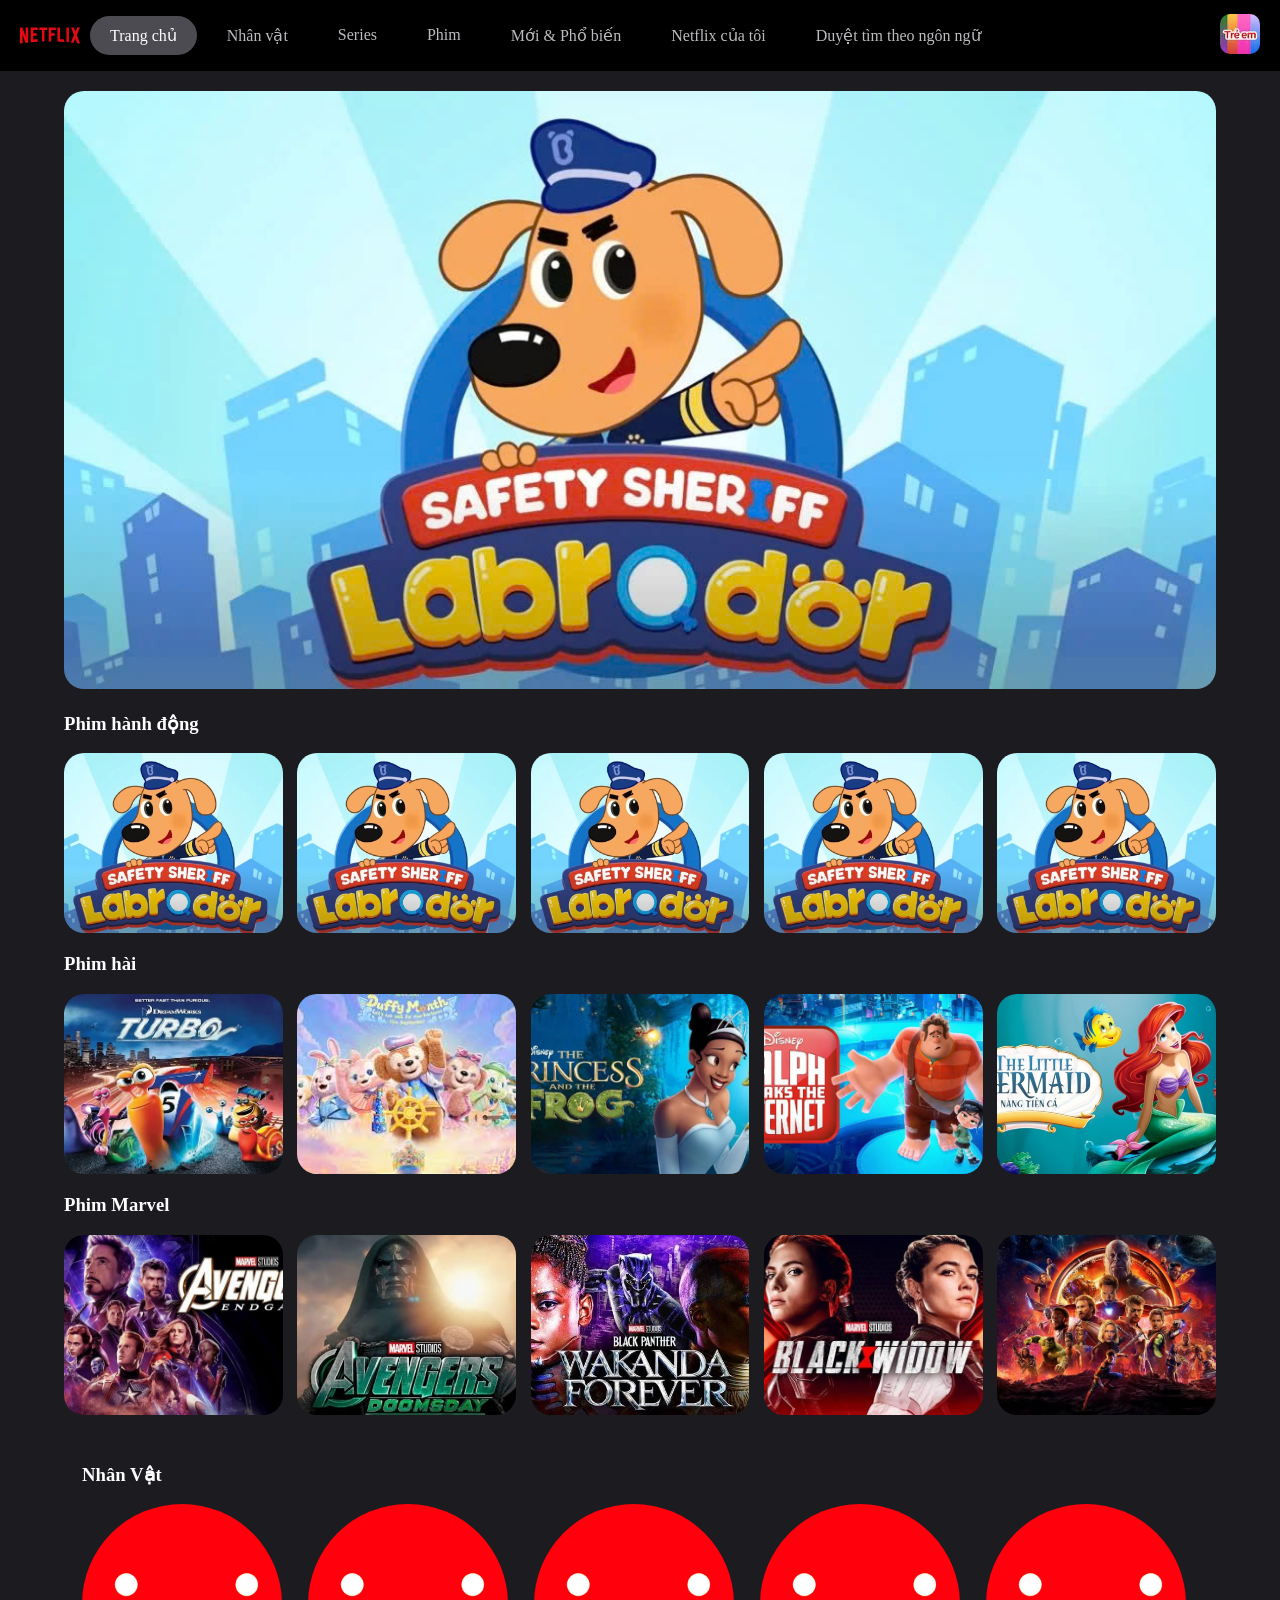
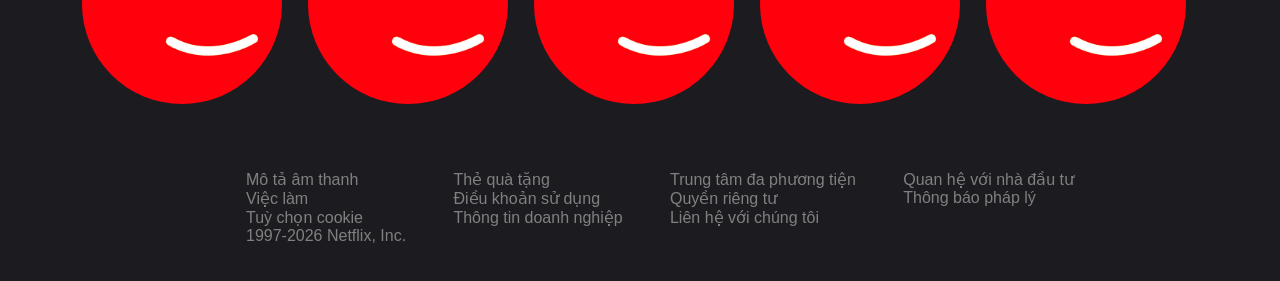
<file: bài 6 (NETFLIX)/netflix.html>
<!DOCTYPE html>
<html lang="en">
<head>
    <meta charset="UTF-8">
    <meta name="viewport" content="width=device-width, initial-scale=1.0">
    <title>Trang chủ-Netflix</title>
    <link rel="stylesheet" href="netflix.css">
</head>
<body>
    <!-- Đầu trang  -->
    <header>
        <!-- Danh mục  -->
        <nav class="danh-muc">
            <ul class="danh-sach-muc">
                <img class="logo" src="logo.svg" alt="">
                <li class="muc dang-chon"><a class="lien-ket-muc dang-chon" href="#">Trang chủ</a></li>
                <li class="muc"><a class="lien-ket-muc" href="#">Nhân vật</a></li>
                <li class="muc"><a class="lien-ket-muc" href="#">Series</a></li>
                <li class="muc"><a class="lien-ket-muc" href="#">Phim</a></li>
                <li class="muc"><a class="lien-ket-muc" href="#">Mới & Phổ biến</a></li>
                <li class="muc"><a class="lien-ket-muc" href="#">Netflix của tôi</a></li>
                <li class="muc"><a class="lien-ket-muc" href="#">Duyệt tìm theo ngôn ngữ</a></li>
            </ul>
        </nav>
        <div class="chuc-nang">
            <img class="avatar" src="avatar.jpg">
        </div>
    </header>


    <!-- Nội dung chính của trang  -->
    <main>
        <div class="banner">
            <img class="banner-img" src="banner.jpg" alt="">
        </div>
        <!-- Thể loại  -->
        <div class="the-loai">
            <div class="ten-the-loai">
                <h3> Phim hành động</h3>
            </div>

            <div class="danh-sach-phim">
                <div onclick="chonAnh(1)" class="phim">
                    <img src="banner.jpg" alt="">
                </div>

                <div onclick="chonAnh(2)"  class="phim">
                    <img src="banner.jpg" alt="">
                </div>

                <div onclick="chonAnh(3)" class="phim">
                    <img src="banner.jpg" alt="">
                </div>

                <div onclick="chonAnh(4)" class="phim">
                    <img src="banner.jpg" alt="">
                </div>

                <div onclick="chonAnh(5)" class="phim">
                    <img src="banner.jpg" alt="">
                </div>
            </div>
        </div>

        <div class="the-loai">
            <div class="ten-the-loai">
                <h3> Phim hài</h3>
            </div>

            <div class="danh-sach-phim">
                <div onclick="chonAnh(6)" class="phim">
                    <img src="banner 1.jpg" alt="">
                </div>

                <div onclick="chonAnh(7)" class="phim">
                    <img src="banner 2.jpg" alt="">
                </div>

                <div onclick="chonAnh(8)" class="phim">
                    <img src="banner 3.jpg" alt="">
                </div>

                <div onclick="chonAnh(9)" class="phim">
                    <img src="banner 4.jpg" alt="">
                </div>

                <div onclick="chonAnh(10)" class="phim">
                    <img src="banner 5.jpg" alt="">
                </div>
            </div>
        </div>
        
        <div class="the-loai">
            <div class="ten-the-loai">
                <h3> Phim Marvel</h3>
            </div>

            <div class="danh-sach-phim">
                <div onclick="chonAnh(11)" class="phim">
                    <img src="marvel 1.jpg" alt="">
                </div>

                <div onclick="chonAnh(12)" class="phim">
                    <img src="marvel 6.jpg" alt="">
                </div>

                <div onclick="chonAnh(13)" class="phim">
                    <img src="marvel 4.jpg" alt="">
                </div>

                <div onclick="chonAnh(14)" class="phim">
                    <img src="marvel 5.jpg" alt="">
                </div>

                <div onclick="chonAnh(15)" class="phim">
                    <img src="marvel 7.jpg" alt="">
                </div>
            </div>
        </div>        
    </main>
    <script src="netflix.js"></script>
    <!-- Chân trang  -->
    <footer>
        <div class="ft-cuoi">
            <div class="ten-ft">
                <h3>Nhân Vật</h3>
            </div>

            <div class="danh-sach-anh">
                <div class="anh">
                <img class="nhan-vat" src="nhan vat 1.png" alt="">
            </div>

            <div class="anh">
                <img class="nhan-vat" src="nhan vat 1.png" alt="">
            </div>

            <div class="anh">
                <img class="nhan-vat" src="nhan vat 1.png" alt="">
            </div>

            <div class="anh">
                <img class="nhan-vat" src="nhan vat 1.png" alt="">
            </div>

            <div class="anh">
                <img class="nhan-vat" src="nhan vat 1.png" alt="">
            </div>
        </div>
        </div>
        <div class="mo-ta">
            <ul class="noi-dung">
                <li class="noi-dung-mo-ta"><font face="arial">Mô tả âm thanh</font></li>
                <li class="noi-dung-mo-ta"><font face="arial">Việc làm</font></li>
                <li class="noi-dung-mo-ta"><font face="arial">Tuỳ chọn cookie</font></li>
                <li class="noi-dung-mo-ta"><font face="arial">1997-2026 Netflix, Inc.</font></li>
            </ul>
            <ul class="noi-dung">
                <li class="noi-dung-mo-ta"><font face="arial">Thẻ quà tặng</font></li>
                <li class="noi-dung-mo-ta"><font face="arial">Điều khoản sử dụng</font></li>
                <li class="noi-dung-mo-ta"><font face="arial">Thông tin doanh nghiệp</font></li>
            </ul>
            <ul class="noi-dung">
                <li class="noi-dung-mo-ta"><font face="arial">Trung tâm đa phương tiện</font></li>
                <li class="noi-dung-mo-ta"><font face="arial">Quyền riêng tư</font></li>
                <li class="noi-dung-mo-ta"><font face="arial">Liên hệ với chúng tôi</font></li>
            </ul>
            <ul class="noi-dung">
                <li class="noi-dung-mo-ta"><font face="arial">Quan hệ với nhà đầu tư</font></li>
                <li class="noi-dung-mo-ta"><font face="arial">Thông báo pháp lý</font></li>
            </ul>
        </div>
    </footer>

</body>
</html>
</file>
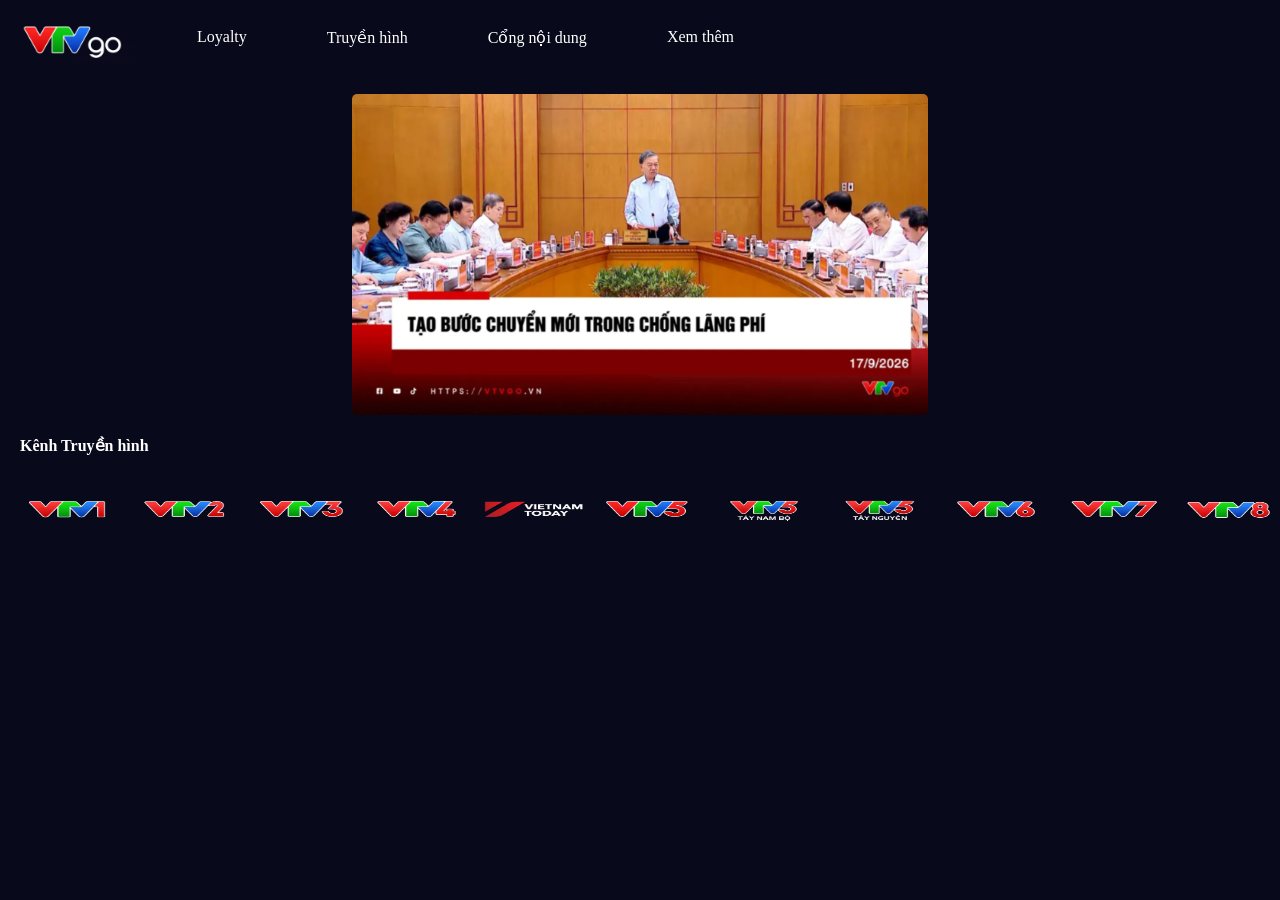
<file: bài 6 (VTV GO)/vtv.html>
<!DOCTYPE html>
<html lang="en">
<head>
    <meta charset="UTF-8">
    <meta name="viewport" content="width=device-width, initial-scale=1.0">
    <title>Trang chủ-VTV</title>
    <link rel="stylesheet" href="vtv.css">
</head>

<body>
    <header>
    <!-- đầu trang  -->
    
        <!-- danh mục  -->
        <nav class="danh-mucc">
            <ul class="danh-sach-muc">
                <img class="logoo" src="logoo.png" alt="">
                <li class="muc"><a class="lien-ket-muc" href="#">Loyalty</a></li>
                <li class="muc"><a class="lien-ket-muc" href="#">Truyền hình</a></li>
                <li class="muc"><a class="lien-ket-muc" href="#">Cổng nội dung</a></li>
                <li class="muc"><a class="lien-ket-muc" href="#">Xem thêm</a></li>
            </ul>
        </nav>
    </header>
        <!-- nội dung chính  -->
    <main>
        <div class="banner">
            <img class="anh-banner" src="bannerr.png" alt="">
        </div>
    </main>
    <!-- cuối trang  -->
    <footer>
        <!-- Thể loại  -->
            <div class="the-loai">
                <div class="ten-kenh">
                    <h4>Kênh Truyền hình</h4>
                </div>
            </div>

            <div class="danh-sach-kenh">
                <div class="kenh">
                    <img src="vtv1.webp" alt="">
                </div>

                <div class="kenh">
                    <img src="vtv2.webp" alt="">
                </div>

                <div class="kenh">
                    <img src="vtv3.webp" alt="">
                </div>

                <div class="kenh">
                    <img src="vtv4.webp" alt="">
                </div>

                <div class="kenh">
                    <img src="vietnam-today.webp" alt="">
                </div>

                <div class="kenh">
                    <img src="vtv5.webp" alt="">
                </div>

                <div class="kenh">
                    <img src="vtv5-ta-y-nam-bo.webp" alt="">
                </div>

                <div class="kenh">
                    <img src="vtv5-t-y-nguy-n.webp" alt="">
                </div>

                <div class="kenh">
                    <img src="vtv6.webp" alt="">
                </div>

                <div class="kenh">
                    <img src="vtv7.webp" alt="">
                </div>

                <div class="kenh">
                    <img src="vtv8.webp" alt="">
                </div>

                <div class="kenh">
                    <img src="vtv9.webp" alt="">
                </div>
            </div>
    </footer>
</body>
</html>
</file>
<file: bài 10-Java Script/bai10.css>
main{
            display: flex;
        }

        .trai{
            width: 75%;
            display: flex;
            /* background-color: blue;  */
            justify-content: center;
            align-items: center;
        }

        .phai{
            width: 25%;
            border-radius: 20px;
            border: 1px solid gray;
        }

        .video{
            width: 90%;
            height: 450px;
            background-color: black;
            border-radius: 20px;
        }

        h1{
            text-align: center;
        }

        .bai-hat{
            width: 95%;
            height: 80px;
            margin: 10px auto;
            background-color: antiquewhite;
            display: flex;
            align-items: center;
        }
        /* hover để trỏ trên màn hình */
        .bai-hat:hover{
            background-color: gray;
        }

        img{
            width: 40%;
            margin-right: 10px;
        }

        p{
            width: 75%;
        }
</file>
<file: bài 4/style.css>
h4{
    color: red;
    background-color: paleturquoise;
}
</file>
<file: bài 5/hihi.css>
h3{
    color: aqua;
    background-color: black;
}
h4{
    color: blueviolet;
    background-color: brown;
}

#tieude-1{
    background-color:blue ;
}
#doimaunen-h4{
    background-color: yellowgreen;
}
.tieude-2{
    background-color: red ;
}
div.Web4{
    color: wheat;
    background-color: black;
}
</file>
<file: bài 6 ( TKB)/TKB.css>
body{
    margin: 0;
}

main{
    display: flex;
}

.menu{
    background-color: #2fa4e7;
}

.danh-sach-muc{
    margin: 0px;
    list-style: none;
    display: flex;
    gap: 15px;
}

.muc{
    text-decoration: none;
    color: white;
    padding: 5px 10px;
}

.khoi-trai{
    /* background-color: red; */
    width: 10%;
    height: 1095x;
    border-right: 2px solid #2fa4e7;
    margin: 0px auto;
}

.khoi-phai{
    /* background-color: blue;   */
    width: 90%;
    height: 650px;   
}

.trang-chu{
    list-style: none;
    margin: 0px;
    padding: 0px;
    gap: 10px;
}

.thong-tin{
    padding: 15px 0px;
}
a{
    text-decoration: none;
    color:#2fa4e7;
}

hr{
    width: 95%;
    color: #E3F3FC;
}

.anh{
    width: 100%;
    display: flex; 
    align-items: flex-end;
}

img{
    width: 95%;
    margin-top: 100px;
}

p{
    margin: 0px auto;
}   

h4{
    margin: 0px;
    padding: 15px;
}

.tin{
    /* background-color: red;   */
    width: 98%;
    height: 900px;
    border: 1px solid #2fa4e7;
    border-radius: 10px;
    margin: 20px auto ;
}

.tin-dau{
    /* background-color: green ; */
    width: 100%;
    height: 50px;
    padding: auto;
    margin: auto;
    border-bottom: 1px solid #2fa4e7;
    color: #666565;
}

.thoi-khoa-bieu{
    display: flex;
    /* background-color: blue; */
    margin: 0px;
    padding: 7px;
    gap: 10px;
}

select{
    border-radius: 8px;
    height: 37px;
    color: #495057;
    font-weight: 400;
    width: 275px;
    padding: 0 10px;
}

.ngay-hoc{
    width:98%;
    margin: 20px auto;
    padding: 0;
}

.tiet-hoc{
    width: 98%;
    margin: 0px auto;
}

.mon-hoc{
    background-color: #58b9f0;
    border: 2px solid #1180c0;
}

.hoc{
    width: 16.5vh;
    margin: 0px auto;
    padding: 2px;
}

.gio{
    background-color: #2fa4e7;
    color: white;
}
</file>
<file: bài 6 (NETFLIX)/netflix.css>
body{
    background-color: #1c1b20;
    color: white;
    margin: 0;
}

header{
    display: flex;
    justify-content:space-between;
    padding: 0 20px;
    align-items: center;
    background-color: black; 
}

.danh-sach-muc{
    list-style: none;
    display: flex;
    gap: 10px; 
    padding: 0;
}

.lien-ket-muc{
    text-decoration: none;
    color: #BCBBBF;
}

.dang-chon{
    background-color: #4C4B51;
    color: white;
}

.muc{
    padding:10px 20px;
    border-radius: 20px;
}

.logo{
    width: 5%;
}

.avatar{
    width: 40px;
    border-radius: 10px;
}

.muc:hover{
    background-color: grey;
}

.banner{
    width: 90%;
    /* background-color: red; */
    margin: 20px auto;
}

.banner-img{
    width: 100%;
    border-radius: 20px;
}

.the-loai{
    width: 90%;
    /* height: 20vh; */
    /* background-color: red; */
    margin: 10px auto;
}

.danh-sach-phim{
    display: flex;
    justify-content: space-between;
    margin-bottom: 20px;
}

.phim{
    /* background-color: blue; */
    width: 19%;
    height: 20vh;

    img{
        width: 100%;
        height: 100%;
        border-radius: 20px;
        object-fit: cover;
    }
}

.ft-cuoi{
    width: 90%;
    /* height: 20vh; */
    /* background-color: red; */
    margin: 10px auto;
}

.anh{
    /* background-color: blue; */
    width: 19%;
    height: 20opx;
}

.danh-sach-anh{
    display: flex;
    justify-content: space-between;
    margin-bottom: 20px;
}

.nhan-vat{
    width: 200px;
    height: 200px;
    border-radius: 50%;
    object-fit: cover;
    display: block;
}

footer{
    display: flex;
    flex-direction: column;
    padding: 0 20px;
}
.mo-ta{
    /* background-color:red; */
    width: 70%;
    margin: 20px auto;
    display:flex;
    justify-content: space-between;
    padding: 0;
    /* height:100px; */
}

.noi-dung-mo-ta{
    display:flex;
    justify-content:space-between;
    /* background-color:green; */
    color: grey;
}
</file>
<file: bài 6 (VTV GO)/vtv.css>
body{
    background-color: #08091A;
    color: white;
    margin: 0px;
}

.header{
    display: flex;
    justify-content: space-between;
    align-items: center;
    padding: 0 20px;
    border-bottom: 1px solid #838282;
}


.danh-sach-muc{
    list-style: none;
    display: flex;
    gap: 40px;
    margin: 0px;
    padding: 10px;
    align-items: center;
    /* background-color: red; */
}

.muc{
    padding: 10px 20px;
}

.lien-ket-muc{
    text-decoration: none;
    color: white;
}

.banner{
    /* background-color: red; */
    width: 90%;
    margin: 20px auto;
}

.anh-banner{
    width: 50%;
    height: 70%;
    display: block;
    margin: 0 auto;
    border-radius: 5px;
}

.chuc-nang{
    display: flex;
    align-items: center;
    gap: 20px;
}

.anh{
    width: 75px;
    border-radius: 10px;
}

.the-loai{
    /* background-color: red; */
    width: 100%;
    /* height: 20vh; */
    margin: 5px auto;
    padding: opx;
    
}


.danh-sach-kenh{
    display: flex;
    justify-content: space-between;
    gap: 16px;
}

.kenh{
    width: 120px;
    height: 65px;
    border-radius: 8px;

    display: flex;
    justify-content: center;
    align-items: center;

    img{
        width: 100px;
        height: 30px;
    }
}

footer{
    padding: 0 20px;
}
</file>
